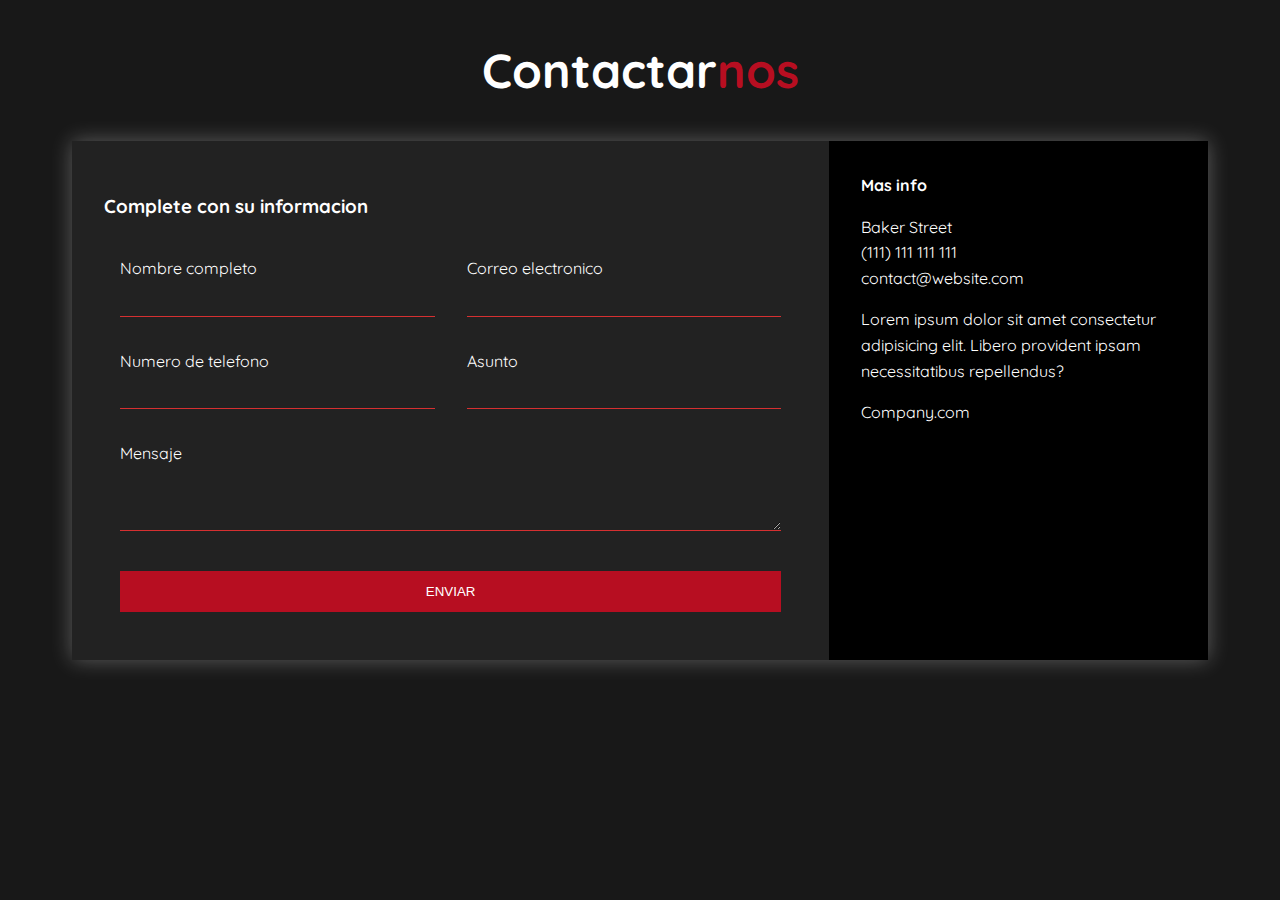
<file: subpaginas/formulario.html>
<!DOCTYPE html>
<html lang="en">
<head>
    <meta charset="UTF-8">
    <meta name="viewport" content="width=device-width, initial-scale=1.0">
    <meta http-equiv="X-UA-Compatible" content="ie=edge">
    <title>Formulario</title>
    <link rel="stylesheet" href="estilo-formulario.css">
    <!-- GOOGLE FONTs -->
    <link href="https://fonts.googleapis.com/css?family=Quicksand" rel="stylesheet">
    <!-- FONT AWESOME -->
    <link rel="stylesheet" href="https://use.fontawesome.com/releases/v5.8.1/css/all.css" integrity="sha384-50oBUHEmvpQ+1lW4y57PTFmhCaXp0ML5d60M1M7uH2+nqUivzIebhndOJK28anvf" crossorigin="anonymous">
    <!-- ANIMATE CSS -->
    <link rel="stylesheet" href="https://cdnjs.cloudflare.com/ajax/libs/animate.css/3.7.0/animate.min.css">
</head>
<body>
    <div class="content">

        <h1 class="logo">Contactar<span>nos</span></h1>

        <div class="contact-wrapper animated bounceInUp">
            <div class="contact-form">
                <h3>Complete con su informacion</h3>
                <form action="correo.php" method="POST">
                    <p>
                        <label>Nombre completo</label>
                        <input type="text" name="nombre" required>
                    </p>
                    <p>
                        <label>Correo electronico</label>
                        <input type="email" name="email" required>
                    </p>
                    <p>
                        <label>Numero de telefono</label>
                        <input type="tel" name="numero" required>
                    </p>
                    <p>
                        <label>Asunto</label>
                        <input type="text" name="asunto" required>
                    </p>
                    <p class="block">
                       <label>Mensaje</label> 
                        <textarea name="mensaje" rows="3"></textarea>
                    </p>
                    <p class="block">
                        <button type="submit">
                            ENVIAR
                        </button>
                    </p>
                </form>
            </div>
            <div class="contact-info">
                <h4>Mas info</h4>
                <ul>
                    <li><i class="fas fa-map-marker-alt"></i> Baker Street</li>
                    <li><i class="fas fa-phone"></i> (111) 111 111 111</li>
                    <li><i class="fas fa-envelope-open-text"></i> contact@website.com</li>
                </ul>
                <p>Lorem ipsum dolor sit amet consectetur adipisicing elit. Libero provident ipsam necessitatibus repellendus?</p>
                <p>Company.com</p>
            </div>
        </div>

    </div>

</body>
</html>
</file>
<file: subpaginas/estilo-formulario.css>
* {
    box-sizing: border-box;
}

body {
    background: #181818;
    color: #fff;
    line-height: 1.6;
    font-family: 'Quicksand', sans-serif;
    padding: 0 1.5em;
}

.container {
    max-width: 1170px;
    margin-left: auto;
    margin-right: auto;
    padding: 1.5em;
}

ul {
    list-style: none;
    padding: 0;
}

.logo {
    text-align: center;
    font-size: 3em;
}

.logo span {
    color: #B70E21;
}

.contact-wrapper {
    box-shadow: 0 0 20px 0 rgba(255, 255, 255, .3);
}

.contact-wrapper > * {
    padding: 1em;
}

.contact-form {
    background: #222222;
}

.contact-form form {
    display: grid;
    grid-template-columns: 1fr 1fr;
}

.contact-form form label {
    display: block;
}

.contact-form form p {
    margin: 0;
    padding: 1em;
}

.contact-form form .block {
    grid-column: 1 / 3;
}

.contact-form form button,
.contact-form form input,
.contact-form form textarea {
    width: 100%;
    padding: .7em;
    border: none;
    background: none;
    outline: 0;
    color: #fff;
    border-bottom: 1px solid #d63031;
}

.contact-form form button {
    background: #B70E21;
    border: 0;
    text-transform: uppercase;
    padding: 1em;
}

.contact-form form button:hover,
.contact-form form button:focus {
    background: #d63031;
    color: #fff;
    transition: background-color 1s ease-out;
    outline: 0;
}

/* CONTACT INFO */
.contact-info {
    background: #000;
}

.contact-info h4, .contact-info ul, .contact-info p {
    text-align: center;
    margin: 0 0 1rem 0;
}

/* LARGE SIZE */
@media(min-width: 700px) {
    body {
        padding: 0 4em;
    }
    .contact-wrapper {
        display: grid;
        grid-template-columns: 2fr 1fr;
    }
    .contact-wrapper > * {
        padding: 2em;
    }
    .contact-info h4,
    .contact-info ul,
    .contact-info p {
        text-align: left;
    }
}
</file>
